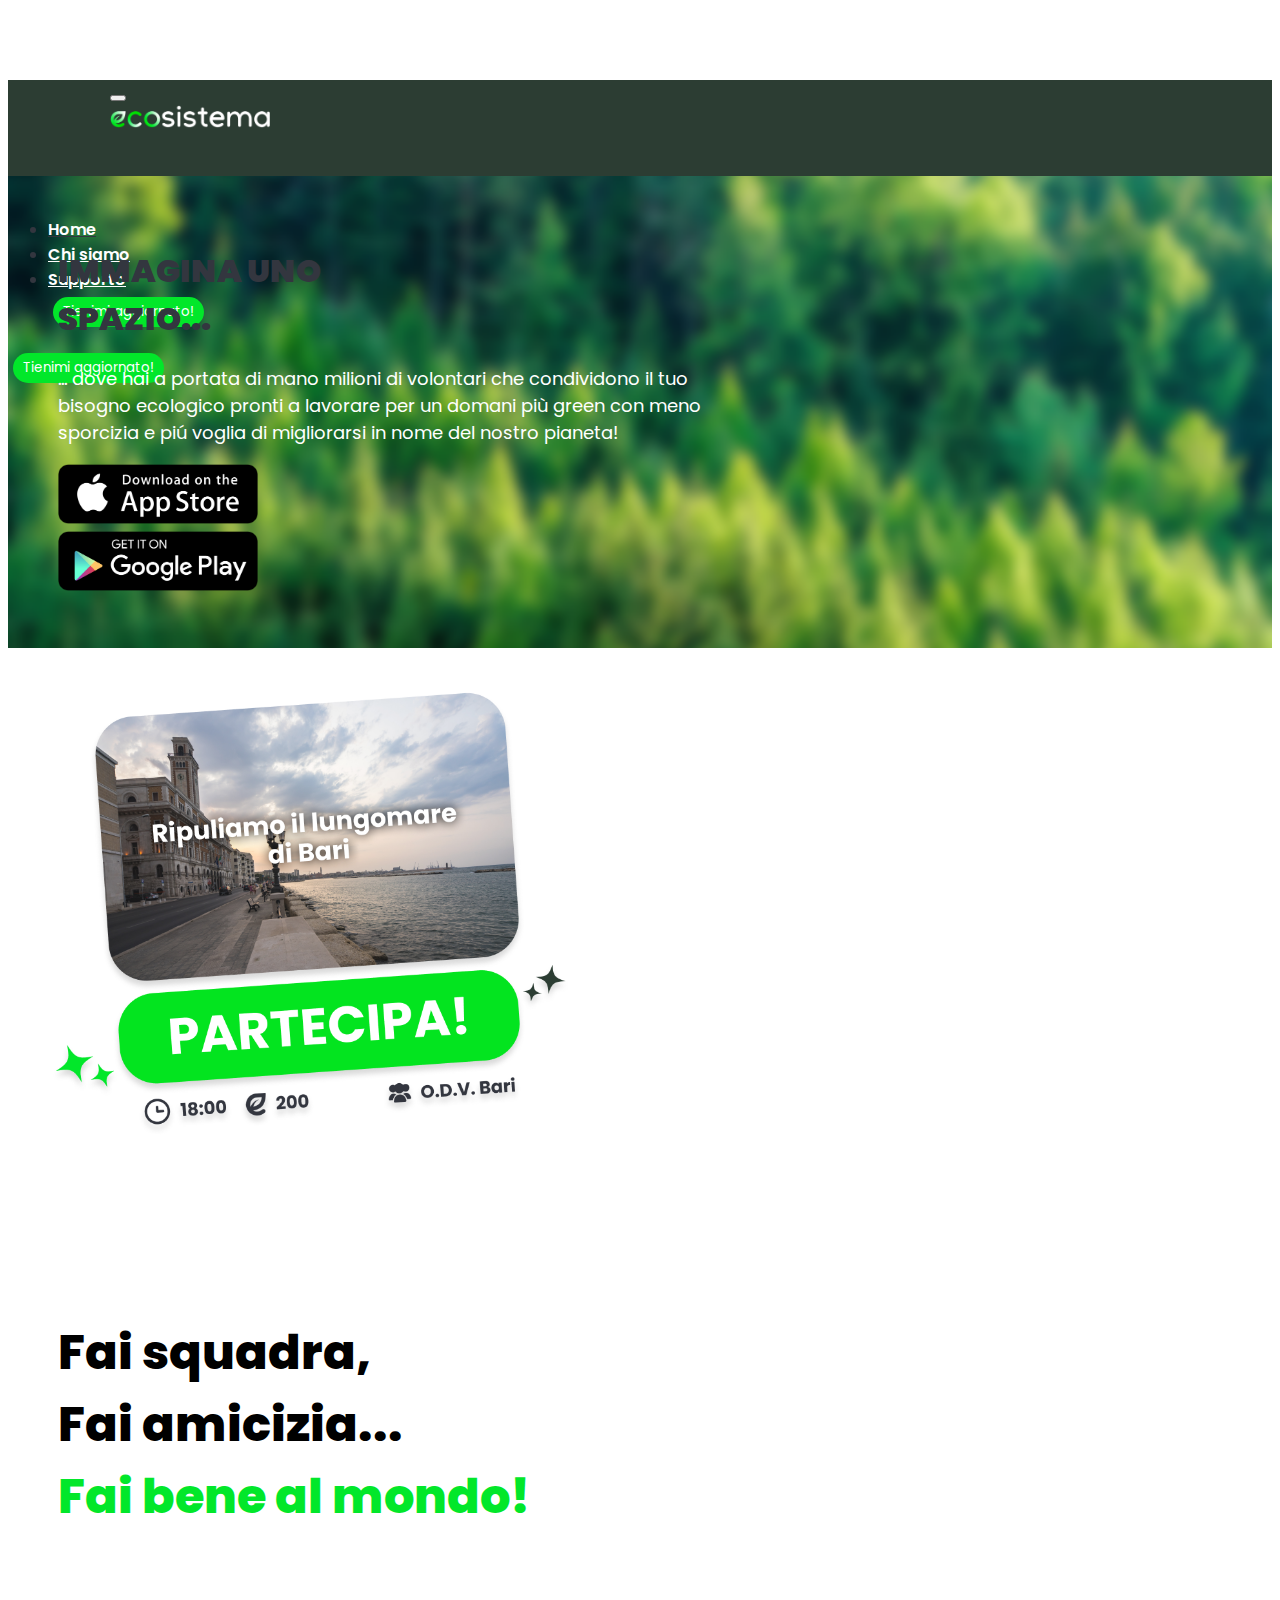
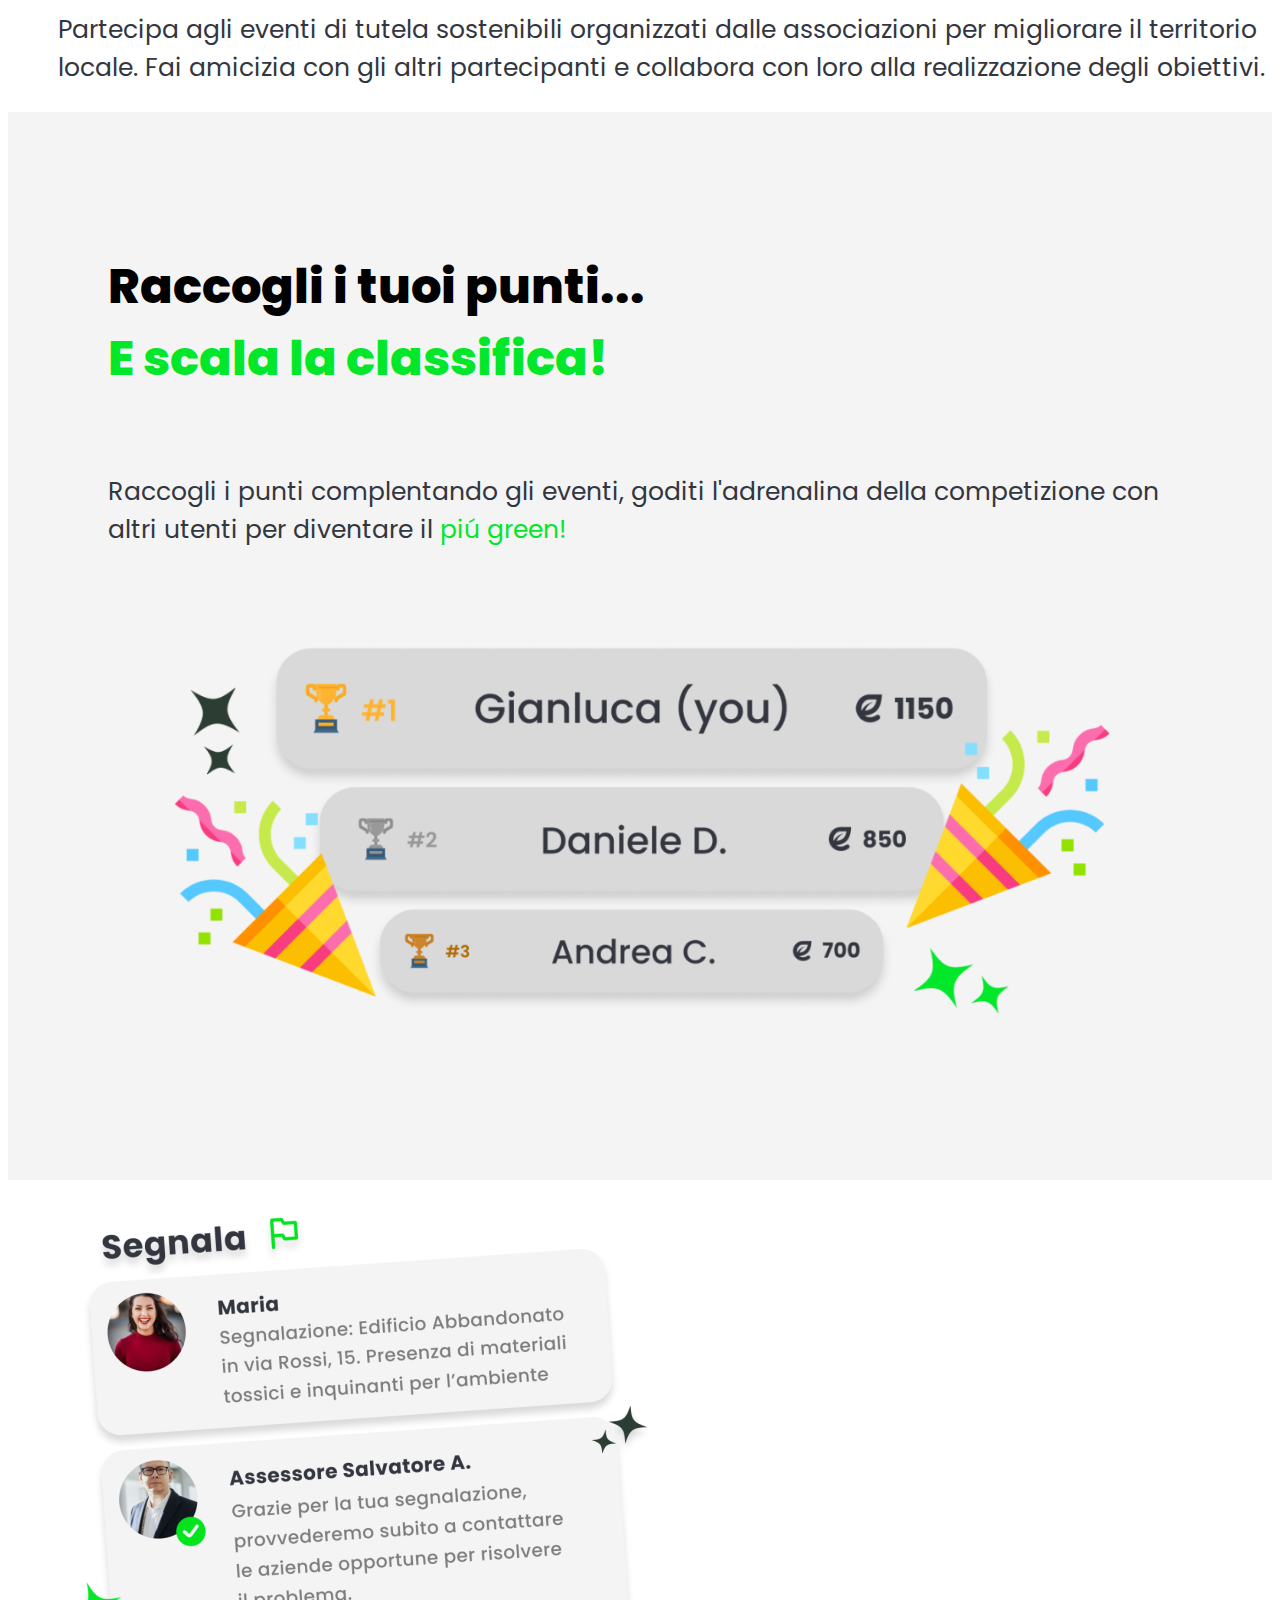
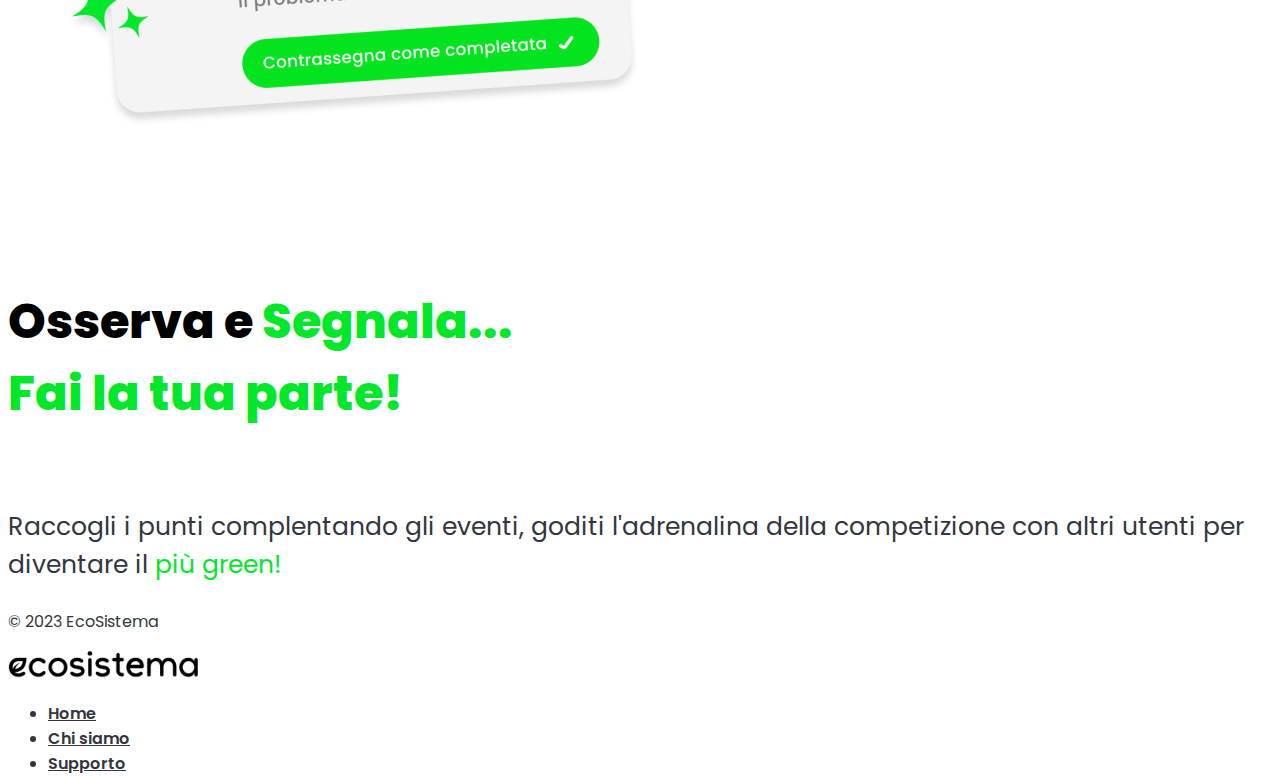
<file: templates/index.html>
<!DOCTYPE html>
<!--TODO: POP UP CHE VIENE APERTO QUANDO VIENE CLICCATO IL PULSANTE AGGIORNAMI blablabla-->
<html lang="it">
    <head>
        <meta charset="UTF-8" />
        <meta name="viewport" content="width=device-width, initial-scale=1.0" />
        <title>EcoSistema</title>
        <link rel="preconnect" href="https://fonts.googleapis.com" />
        <link rel="preconnect" href="https://fonts.gstatic.com" crossorigin />
        <link
            href="https://fonts.googleapis.com/css2?family=Poppins:wght@400;600;800;900&display=swap"
            rel="stylesheet"
        />
        <link
            href="https://cdn.jsdelivr.net/npm/bootstrap@5.3.2/dist/css/bootstrap.min.css"
            rel="stylesheet"
            integrity="sha384-T3c6CoIi6uLrA9TneNEoa7RxnatzjcDSCmG1MXxSR1GAsXEV/Dwwykc2MPK8M2HN"
            crossorigin="anonymous"
        />
        <link href="/static/css/style.css" rel="stylesheet" />
    </head>
    <body>
        <nav
            class="navbar navbar-light shadow-sm py-4 fixed-top navbar-expand-lg"
        >
            <button
                class="navbar-toggler margin-left-navbar"
                type="button"
                data-toggle="collapse"
                data-target="#navbarNavAltMarkup"
                aria-controls="navbarNavAltMarkup"
                aria-expanded="false"
                aria-label="Toggle navigation"
            >
                <span class="navbar-toggler-icon"></span>
            </button>
            <div
                class="d-flex align-items-center navbar-brand margin-left-navbar trigger-big-brand"
            >
                <a>
                    <img
                        src="/static/img/ecosistema-logo-png.webp"
                        class="navbar-img d-inline-block align-top"
                        alt="Ecosistema Logo"
                    />
                </a>
            </div>
            <div
                class="navbar-collapse collapse justify-content-around"
                id="navbarNavAltMarkup"
            >
                <ul class="nav navbar-nav">
                    <div
                        class="d-flex align-items-center navbar-brand margin-left-navbar trigger-small-brand margin-left-logo"
                    >
                        <a>
                            <img
                                src="/static/img/ecosistema-logo-png.webp"
                                class="navbar-img d-inline-block align-top"
                                alt="Ecosistema Logo"
                            />
                        </a>
                    </div>
                    <li class="nav-item">
                        <a href="/" class="nav-link mx-4">
                            <span
                                class="text-light"
                                data-bs-toggle="collapse"
                                data-bs-target=".navbar-collapse.show"
                                >Home</span
                            >
                        </a>
                    </li>
                    <li class="nav-item">
                        <a href="/about" class="nav-link mx-4 text-light">
                            <span
                                class="text-light"
                                data-bs-toggle="collapse"
                                data-bs-target=".navbar-collapse.show"
                                >Chi siamo</span
                            >
                        </a>
                    </li>
                    <li class="nav-item">
                        <a href="/support" class="nav-link mx-4 text-light">
                            <span
                                class="text-light"
                                data-bs-toggle="collapse"
                                data-bs-target=".navbar-collapse.show"
                                >Supporto</span
                            >
                        </a>
                    </li>
                    <div class="text-center hdr-div d-lg-none py-3">
                        <!--d-none d-sm-block-->
                        <button class="custom-button update-button">
                            Tienimi aggiornato!
                        </button>
                    </div>
                </ul>
            </div>
            <div
                class="text-center hdr-div d-none d-lg-block margin-right-navbar update-button"
            >
                <button class="custom-button">Tienimi aggiornato!</button>
            </div>
        </nav>

        <div class="container-fluid img-forest">
            <div class="container">
                <div class="row text-light justify-content-center pb-5">
                    <h1 class="mt-5 space text-center display-3">
                        IMMAGINA UNO<br />SPAZIO...
                    </h1>
                    <p class="mt-3 text-light text-center text-p mb-5">
                        ... dove hai a portata di mano milioni di volontari
                        che condividono il tuo bisogno ecologico pronti a
                        lavorare per un domani pi&ugrave; green con meno
                        sporcizia e pi&uacute; voglia di migliorarsi in nome del
                        nostro pianeta!
                    </p>
                    <div class="row text-center">
                        <div class="col-sm-6 mt-3 mb-5">
                            <a href="#"
                                ><img
                                    class="store-img d-inline-block"
                                    src="/static/img/applestore.webp"
                            /></a>
                        </div>
                        <div class="col-sm-6 mt-3 mb-5">
                            <a href="#"
                                ><img
                                    class="store-img d-inline-block"
                                    src="/static/img/playstore.webp"
                            /></a>
                        </div>
                    </div>
                </div>
            </div>
        </div>

        <div class="container-fluid">
            <div class="container">
                <div class="row">
                    <div class="mt-5 mb-5 col-sm-6">
                        <img
                            class="responsive-size-img responsive-default-img"
                            src="/static/img/partecipa.webp"
                        />
                    </div>
                    <div class="col-sm-6">
                        <h2
                            class="responsive-margin-top font-800 text-left display-3 responsive-margin-left responsive-text-align"
                        >
                            Fai squadra,<br />Fai amicizia...<br /><span
                                class="green"
                                >Fai bene al mondo!</span
                            >
                        </h2>
                        <p
                            class="responsive-text-center responsive-margin-left responsive-text"
                        >
                            <br />Partecipa agli eventi di tutela sostenibili
                            organizzati dalle associazioni per migliorare il
                            territorio locale. Fai amicizia con gli altri
                            partecipanti e collabora con loro alla realizzazione
                            degli obiettivi.
                        </p>
                    </div>
                </div>
            </div>
        </div>

        <div class="container-fluid scoreboard">
            <div class="container">
                <div class="row">
                    <div class="col-sm-6">
                        <h2 class="mt-2 font-800 display-3 center">
                            Raccogli i tuoi punti...<br /><span class="green"
                                >E scala la classifica!</span
                            >
                        </h2>
                        <p class="responsive-text-center responsive-text">
                            <br />Raccogli i punti complentando gli eventi,
                            goditi l'adrenalina della competizione con altri
                            utenti per diventare il
                            <span class="green">pi&uacute; green!</span>
                        </p>
                    </div>
                    <div class="col-sm-6">
                        <img
                            class="mt-1 responsive-default-img responsive-centered-img"
                            src="/static/img/classifica.webp"
                        />
                    </div>
                </div>
            </div>
        </div>

        <div class="container-fluid">
            <div class="container">
                <div class="row">
                    <div class="col-sm-6">
                        <img
                            class="mt-5 mb-5 responsive-default-img"
                            src="/static/img/segnalazione.webp"
                        />
                    </div>
                    <div class="col-sm-6">
                        <h2
                            class="responsive-margin-top font-800 text-left display-3"
                        >
                            Osserva e
                            <span class="green"
                                >Segnala...<br />Fai la tua parte!</span
                            >
                        </h2>
                        <p
                            class="responsive-text-center responsive-text"
                        >
                            <br />Raccogli i punti complentando gli eventi,
                            goditi l'adrenalina della competizione con altri
                            utenti per diventare il
                            <span class="green">pi&ugrave; green!</span>
                        </p>
                    </div>
                </div>
            </div>
        </div>

        <div class="container">
            <footer
                class="d-flex flex-wrap justify-content-between align-items-center py-3 my-4 border-top"
            >
                <p class="col-md-4 mb-0 text-body-secondary">
                    © 2023 EcoSistema
                </p>

                <img src="/static/img/logo-black.webp" class="img-footer" />

                <ul class="nav col-md-4 justify-content-end">
                    <li class="nav-item">
                        <a href="#" class="nav-link px-2 text-body-secondary"
                            >Home</a
                        >
                    </li>
                    <li class="nav-item">
                        <a href="/about" class="nav-link px-2 text-body-secondary"
                            >Chi siamo</a
                        >
                    </li>
                    <li class="nav-item">
                        <a href="/support" class="nav-link px-2 text-body-secondary"
                            >Supporto</a
                        >
                    </li>
                </ul>
            </footer>
        </div>

        <script src="/static/js/main.js"></script>
        <script src="https://code.jquery.com/jquery-3.3.1.slim.min.js"></script>
        <script src="https://cdnjs.cloudflare.com/ajax/libs/popper.js/1.14.7/umd/popper.min.js"></script>
        <script src="https://stackpath.bootstrapcdn.com/bootstrap/4.3.1/js/bootstrap.min.js"></script>
    </body>
</html>
</file>
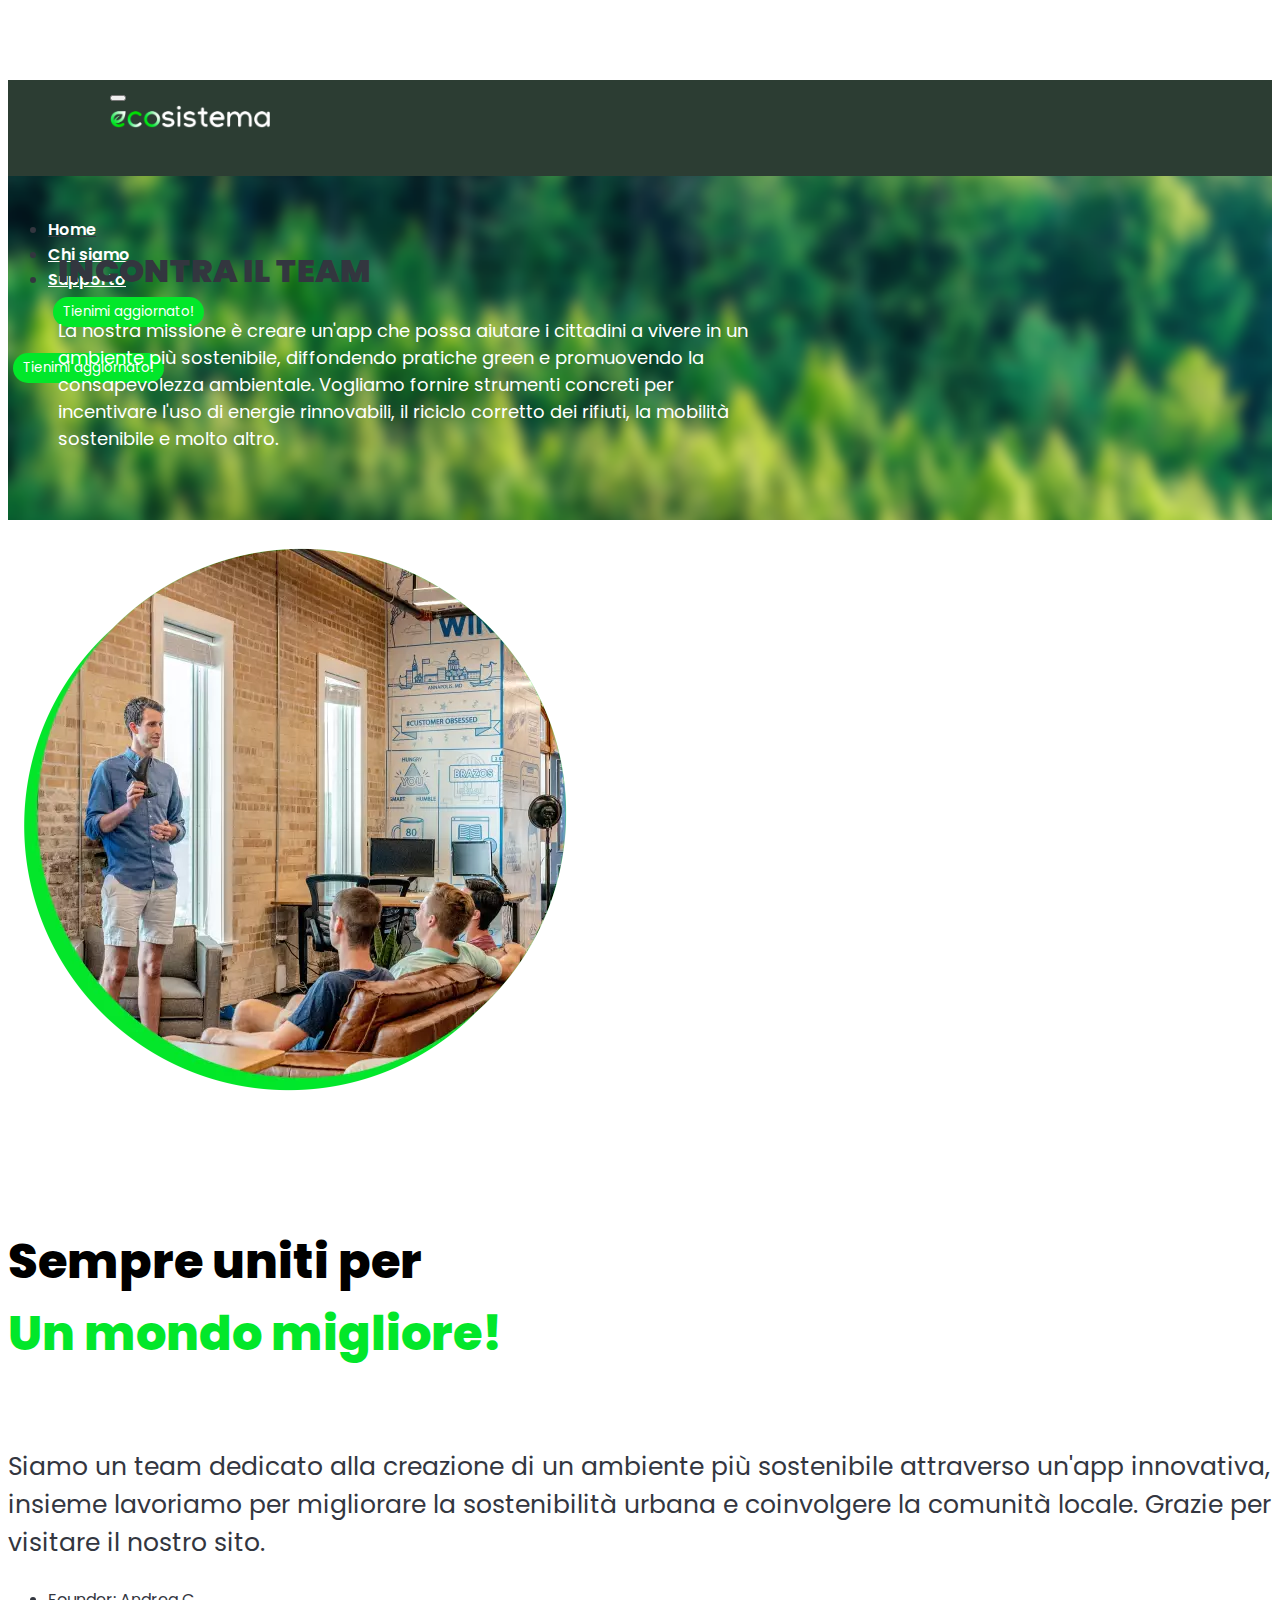
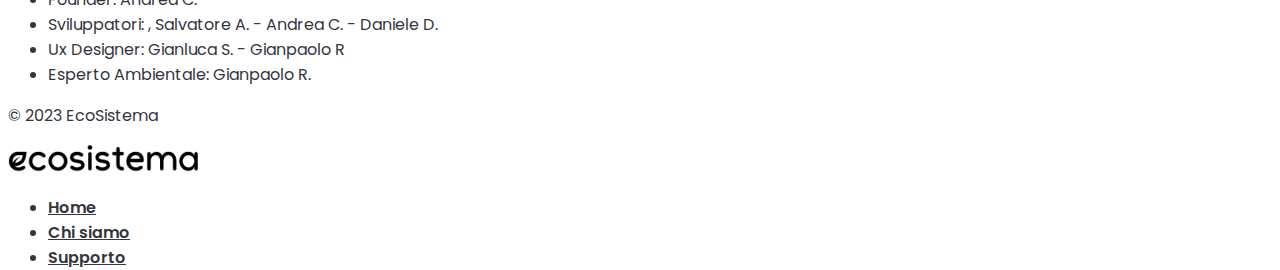
<file: templates/about.html>
<!DOCTYPE html>
<!--TODO: Finire about-->
<html lang="it">
    <head>
        <meta charset="UTF-8" />
        <meta name="viewport" content="width=device-width, initial-scale=1.0" />
        <title>EcoSistema</title>
        <link rel="preconnect" href="https://fonts.googleapis.com" />
        <link rel="preconnect" href="https://fonts.gstatic.com" crossorigin />
        <link
            href="https://fonts.googleapis.com/css2?family=Poppins:wght@400;600;800;900&display=swap"
            rel="stylesheet"
        />
        <link
            href="https://cdn.jsdelivr.net/npm/bootstrap@5.3.2/dist/css/bootstrap.min.css"
            rel="stylesheet"
            integrity="sha384-T3c6CoIi6uLrA9TneNEoa7RxnatzjcDSCmG1MXxSR1GAsXEV/Dwwykc2MPK8M2HN"
            crossorigin="anonymous"
        />
        <link href="/static/css/style.css" rel="stylesheet" />
    </head>
    <body>
        <nav
            class="navbar navbar-light shadow-sm py-4 fixed-top navbar-expand-lg"
        >
            <button
                class="navbar-toggler margin-left-navbar"
                type="button"
                data-toggle="collapse"
                data-target="#navbarNavAltMarkup"
                aria-controls="navbarNavAltMarkup"
                aria-expanded="false"
                aria-label="Toggle navigation"
            >
                <span class="navbar-toggler-icon"></span>
            </button>
            <div
                class="d-flex align-items-center navbar-brand margin-left-navbar trigger-big-brand"
            >
                <a>
                    <img
                        src="/static/img/ecosistema-logo-png.webp"
                        class="navbar-img d-inline-block align-top"
                        alt="Ecosistema Logo"
                    />
                </a>
            </div>
            <div
                class="navbar-collapse collapse justify-content-around"
                id="navbarNavAltMarkup"
            >
                <ul class="nav navbar-nav">
                    <div
                        class="d-flex align-items-center navbar-brand margin-left-navbar trigger-small-brand margin-left-logo"
                    >
                        <a>
                            <img
                                src="/static/img/ecosistema-logo-png.webp"
                                class="navbar-img d-inline-block align-top"
                                alt="Ecosistema Logo"
                            />
                        </a>
                    </div>
                    <li class="nav-item">
                        <a href="/" class="nav-link mx-4">
                            <span
                                class="text-light"
                                data-bs-toggle="collapse"
                                data-bs-target=".navbar-collapse.show"
                                >Home</span
                            >
                        </a>
                    </li>
                    <li class="nav-item">
                        <a href="/about" class="nav-link mx-4 text-light">
                            <span
                                class="text-light"
                                data-bs-toggle="collapse"
                                data-bs-target=".navbar-collapse.show"
                                >Chi siamo</span
                            >
                        </a>
                    </li>
                    <li class="nav-item">
                        <a href="/support" class="nav-link mx-4 text-light">
                            <span
                                class="text-light"
                                data-bs-toggle="collapse"
                                data-bs-target=".navbar-collapse.show"
                                >Supporto</span
                            >
                        </a>
                    </li>
                    <div class="text-center hdr-div d-lg-none py-3">
                        <!--d-none d-sm-block-->
                        <button class="custom-button update-button">
                            Tienimi aggiornato!
                        </button>
                    </div>
                </ul>
            </div>
            <div
                class="text-center hdr-div d-none d-lg-block margin-right-navbar"
            >
                <button class="custom-button update-button">Tienimi aggiornato!</button>
            </div>
        </nav>

        <div class="container-fluid img-forest">
            <div class="container">
                <div class="row text-light justify-content-center pb-5">
                    <h1 class="mt-5 space text-center display-3">
                        INCONTRA IL TEAM
                    </h1>
                    <p class="mt-3 text-light text-center text-p mb-5">
                      La nostra missione &egrave; creare un'app che possa aiutare i cittadini a vivere in un ambiente pi&ugrave; sostenibile, diffondendo pratiche green e promuovendo la consapevolezza ambientale. Vogliamo fornire strumenti concreti per incentivare l'uso di energie rinnovabili, il riciclo corretto dei rifiuti, la mobilit&agrave; sostenibile e molto altro.
                    </p>
                </div>
            </div>
        </div>

        <div class="container-fluid">
            <div class="container">
                <div class="row">
                    <div class="col-sm-6">
                        <img
                            class="mt-5 mb-5 responsive-default-img"
                            src="/static/img/img-startup.webp"
                        />
                    </div>
                    <div class="col-sm-6">
                        <h2
                            class="responsive-margin-top font-800 text-left display-3"
                        >
                            Sempre uniti per
                            <span class="green"
                                ><br />Un mondo migliore!</span
                            >
                        </h2>
                        <p
                            class="responsive-text-center responsive-text"
                        >
                            <br />Siamo un team dedicato alla creazione di un ambiente più sostenibile attraverso un'app innovativa, insieme lavoriamo per migliorare la sostenibilità urbana e coinvolgere la comunità locale. Grazie per visitare il nostro sito.
                            <ul class="list-group list-group-flush">
                                <li class="list-group-item">Founder: Andrea C.</li>
                                <li class="list-group-item">Sviluppatori: , Salvatore A. -  Andrea C. -  Daniele D.</li>
                                <li class="list-group-item">Ux Designer: Gianluca S. -  Gianpaolo R</li>  
                                <li class="list-group-item">Esperto Ambientale: Gianpaolo R.</li>  
                            </ul>
                        </p>
                    </div>
                </div>
            </div>
        </div>

        <div class="container">
            <footer
                class="d-flex flex-wrap justify-content-between align-items-center py-3 my-4 border-top"
            >
                <p class="col-md-4 mb-0 text-body-secondary">
                    © 2023 EcoSistema
                </p>

                <img src="/static/img/logo-black.webp" class="img-footer" />

                <ul class="nav col-md-4 justify-content-end">
                    <li class="nav-item">
                        <a href="#" class="nav-link px-2 text-body-secondary"
                            >Home</a
                        >
                    </li>
                    <li class="nav-item">
                        <a href="/about" class="nav-link px-2 text-body-secondary"
                            >Chi siamo</a
                        >
                    </li>
                    <li class="nav-item">
                        <a href="/support" class="nav-link px-2 text-body-secondary"
                            >Supporto</a
                        >
                    </li>
                </ul>
            </footer>
        </div>

        <script src="/static/js/main.js"></script>
        <script src="https://code.jquery.com/jquery-3.3.1.slim.min.js"></script>
        <script src="https://cdnjs.cloudflare.com/ajax/libs/popper.js/1.14.7/umd/popper.min.js"></script>
        <script src="https://stackpath.bootstrapcdn.com/bootstrap/4.3.1/js/bootstrap.min.js"></script>
    </body>
</html>
</file>
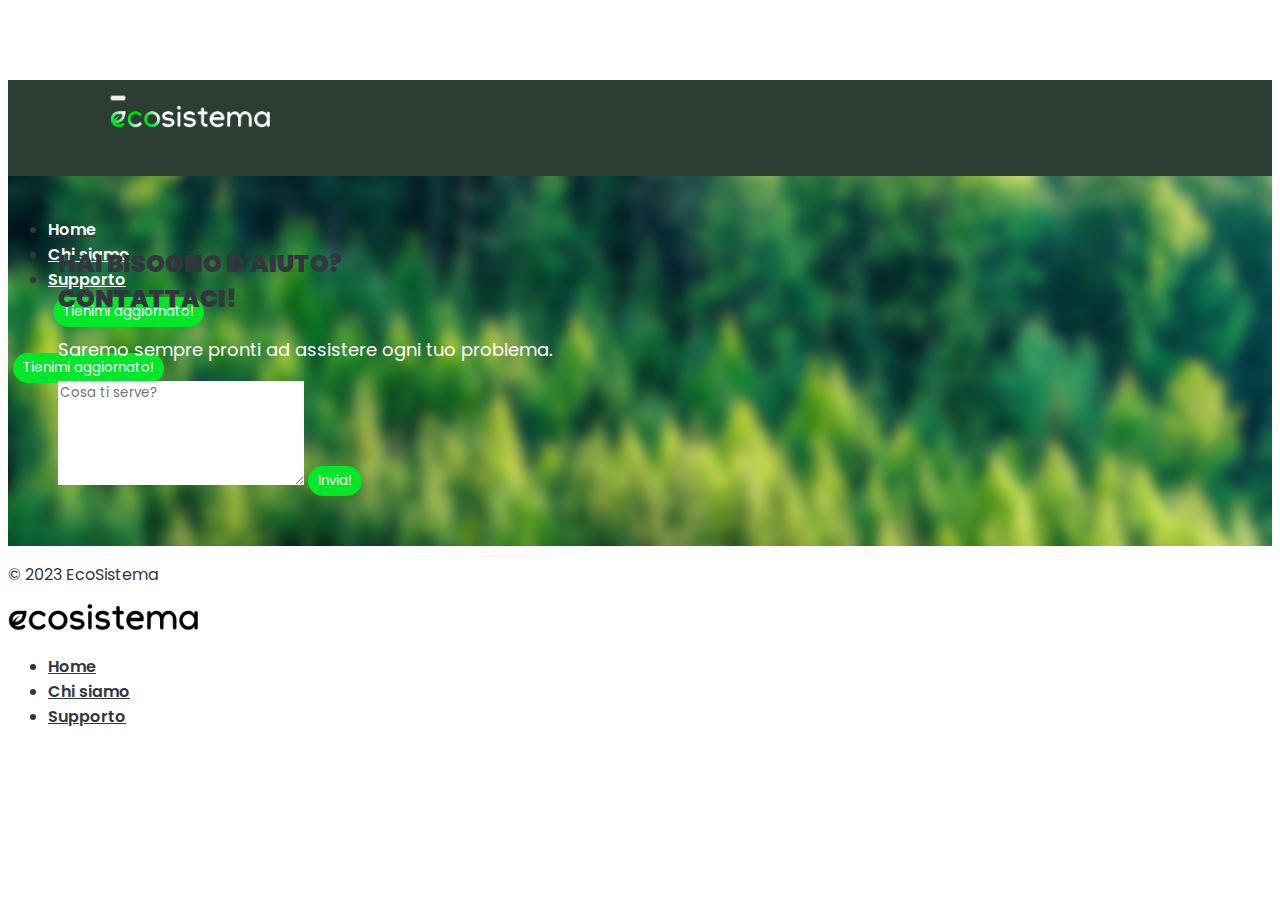
<file: templates/support.html>
<!DOCTYPE html>
<!--TODO: POP UP CHE VIENE APERTO QUANDO VIENE CLICCATO IL PULSANTE AGGIORNAMI blablabla-->
<html lang="it">
    <head>
        <meta charset="UTF-8" />
        <meta name="viewport" content="width=device-width, initial-scale=1.0" />
        <title>EcoSistema</title>
        <link rel="preconnect" href="https://fonts.googleapis.com" />
        <link rel="preconnect" href="https://fonts.gstatic.com" crossorigin />
        <link
            href="https://fonts.googleapis.com/css2?family=Poppins:wght@400;600;800;900&display=swap"
            rel="stylesheet"
        />
        <link
            href="https://cdn.jsdelivr.net/npm/bootstrap@5.3.2/dist/css/bootstrap.min.css"
            rel="stylesheet"
            integrity="sha384-T3c6CoIi6uLrA9TneNEoa7RxnatzjcDSCmG1MXxSR1GAsXEV/Dwwykc2MPK8M2HN"
            crossorigin="anonymous"
        />
        <link href="/static/css/style.css" rel="stylesheet" />
    </head>
    <body>
        <nav
            class="navbar navbar-light shadow-sm py-4 fixed-top navbar-expand-lg"
        >
            <button
                class="navbar-toggler margin-left-navbar"
                type="button"
                data-toggle="collapse"
                data-target="#navbarNavAltMarkup"
                aria-controls="navbarNavAltMarkup"
                aria-expanded="false"
                aria-label="Toggle navigation"
            >
                <span class="navbar-toggler-icon"></span>
            </button>
            <div
                class="d-flex align-items-center navbar-brand margin-left-navbar trigger-big-brand"
            >
                <a>
                    <img
                        src="/static/img/ecosistema-logo-png.webp"
                        class="navbar-img d-inline-block align-top"
                        alt="Ecosistema Logo"
                    />
                </a>
            </div>
            <div
                class="navbar-collapse collapse justify-content-around"
                id="navbarNavAltMarkup"
            >
                <ul class="nav navbar-nav">
                    <div
                        class="d-flex align-items-center navbar-brand margin-left-navbar trigger-small-brand margin-left-logo"
                    >
                        <a>
                            <img
                                src="/static/img/ecosistema-logo-png.webp"
                                class="navbar-img d-inline-block align-top"
                                alt="Ecosistema Logo"
                            />
                        </a>
                    </div>
                    <li class="nav-item">
                        <a href="/" class="nav-link mx-4">
                            <span
                                class="text-light"
                                data-bs-toggle="collapse"
                                data-bs-target=".navbar-collapse.show"
                                >Home</span
                            >
                        </a>
                    </li>
                    <li class="nav-item">
                        <a href="/about" class="nav-link mx-4 text-light">
                            <span
                                class="text-light"
                                data-bs-toggle="collapse"
                                data-bs-target=".navbar-collapse.show"
                                >Chi siamo</span
                            >
                        </a>
                    </li>
                    <li class="nav-item">
                        <a href="/support" class="nav-link mx-4 text-light">
                            <span
                                class="text-light"
                                data-bs-toggle="collapse"
                                data-bs-target=".navbar-collapse.show"
                                >Supporto</span
                            >
                        </a>
                    </li>
                    <div class="text-center hdr-div d-lg-none py-3">
                        <!--d-none d-sm-block-->
                        <button class="custom-button update-button">
                            Tienimi aggiornato!
                        </button>
                    </div>
                </ul>
            </div>
            <div
                class="text-center hdr-div d-none d-lg-block margin-right-navbar"
            >
                <button class="custom-button update-button">Tienimi aggiornato!</button>
            </div>
        </nav>

        <div class="container-fluid img-forest">
            <div class="container">
                <div class="row text-light pb-5">
                    <h2 class="mt-5 mb-3 space text-center display-4">
                        HAI BISOGNO D'AIUTO?<br /> CONTATTACI!
                    </h2>
                    <p class="text-center text-p text-light mx-auto">
                        Saremo sempre pronti ad assistere ogni tuo problema.
                    </p>
                    <form method="POST" class="form-group mx-auto" style="width: 50vw">  
                        <textarea
                            class="form-control"
                            rows="5"
                            id="comment"
                            placeholder="Cosa ti serve?"
                            style="border: none"
                        ></textarea>
                        <button class="custom-button mt-3 px-4" type="submit">Invia!</button>
                    </form>
                </div>
            </div>
        </div>

        <div class="container">
            <footer
                class="d-flex flex-wrap justify-content-between align-items-center py-3 my-4 border-top"
            >
                <p class="col-md-4 mb-0 text-body-secondary">
                    © 2023 EcoSistema
                </p>

                <img src="/static/img/logo-black.webp" class="img-footer" />

                <ul class="nav col-md-4 justify-content-end">
                    <li class="nav-item">
                        <a href="#" class="nav-link px-2 text-body-secondary"
                            >Home</a
                        >
                    </li>
                    <li class="nav-item">
                        <a href="/about" class="nav-link px-2 text-body-secondary"
                            >Chi siamo</a
                        >
                    </li>
                    <li class="nav-item">
                        <a href="/support" class="nav-link px-2 text-body-secondary"
                            >Supporto</a
                        >
                    </li>
                </ul>
            </footer>
        </div>

        <script src="/static/js/main.js"></script>
        <script src="https://code.jquery.com/jquery-3.3.1.slim.min.js"></script>
        <script src="https://cdnjs.cloudflare.com/ajax/libs/popper.js/1.14.7/umd/popper.min.js"></script>
        <script src="https://stackpath.bootstrapcdn.com/bootstrap/4.3.1/js/bootstrap.min.js"></script>
    </body>
</html>
</file>
<file: static/css/style.css>
*{
    color: #33363F;
    font-family: 'Poppins', sans-serif;
}

body{
    max-height: 100vh;
    padding-top: 4.5rem;
}
.flex-navbar {
    display: flex;
    justify-content: space-around;
}

.margin-left-navbar{
    margin-left: 8vw;
}

.margin-right-navbar{
    margin-right: 8vw;
}

.trigger-small-brand{
    display: none!important;
}

.trigger-big-brand{
    display: block!important;
}

.navbar{
    background-color: #2c3d33;
    height: 6em;
}

.navbar-toggler-icon{
    background-image: url("data:image/svg+xml;charset=utf8,%3Csvg viewBox='0 0 32 32' xmlns='http://www.w3.org/2000/svg'%3E%3Cpath stroke='rgba(255, 255, 255, 1)' stroke-width='2' stroke-linecap='round' stroke-miterlimit='10' d='M4 8h24M4 16h24M4 24h24'/%3E%3C/svg%3E");
}

.navbar-collapse{
    background-color: #2c3d33;
}

.hdr-div{
    background-color: #2c3d33;
    padding: 5px;

}

.navbar-toggler:focus,
.navbar-toggler:active,
.navbar-toggler-icon:focus {
    outline: none;
    box-shadow: none;
}

.navbar-brand{
    height: 100%;
}

.nav-link{
    font-weight: 600;
}

.navbar-img{
    width: 10em;
}

.collapsed{
    display: flex;
    justify-content: space-around;
}

.nav-container{
    display: flex;
    justify-content: space-around;
}

.text-light{
    color: white;
}

.custom-button{
    font-family: 'Poppins', sans-serif;
    color:white;
    background-color:  #02e72a;
    border: 0px;
    border-radius: 100px;
    transition-duration: 0.3s;
    cursor: pointer;
    padding: 5px 10px;
    transition-property: background-color;
}

.custom-button:hover{
    background-color: #03cc24;
}

.img-forest {
    background-size: cover;
    background-position: center;
    background-image: url("/static/img/forest.webp");
    padding: 50px;
    max-width: 100%;
}

.responsive-default-img {
    max-width: 100%;
    height: auto;
}

.space{
    font-weight: 900;
}
.font-800{
    color:black;
    font-weight: 800;
    font-size: 3em;
}
.text-p{
    width: 60%;
    font-size: 18px;
}

.responsive-text-center{
    width: 100%;
    font-size: 25px;
}

.store-img{
    width: 200px;
}

.responsive-size-img{
    width: 600px;
}

.img-footer{
    width: 15%;
    height:15%;
}

.scoreboard{
    background-color: #f4f4f4;
    padding: 100px;
    margin-top: 20px;
}

.responsive-margin-top{
    margin-top: 110px;
}

.responsive-margin-left{
    margin-left: 50px;
}

.green{
    color: #02e72a;
}


@media (max-width: 993px) {
    .text-p{
        width: 100%;
        font-size: 15px;
    }
    .responsive-margin-top{
        margin-top: 50px;
    }

    .responsive-margin-left{
        margin: 0;
    }
    .scoreboard{
        padding: 0;
        text-align: center;
        padding-top: 2em;
    }

    .responsive-centered-img{
        margin-bottom: 2em;
    }

    .responsive-text-center{
        text-align: center;
    }

    .responsive-text-align{
        text-align: right;
    }
    .font-800{
        font-size: 2.5em;
    }
    
    .responsive-text{
        font-size: 18px;
    }

    .img-footer{
        width: 35%;
        height:35%;
    }

}

@media (max-width: 350px){
    .trigger-small-brand{
        display: block!important;
    }

    .trigger-big-brand{
        display: none!important;
    }

    .margin-left-navbar.margin-left-logo{
        margin: auto;
    }
    .img-footer{
        width: 35%;
        height:35%;
    }
}
</file>
